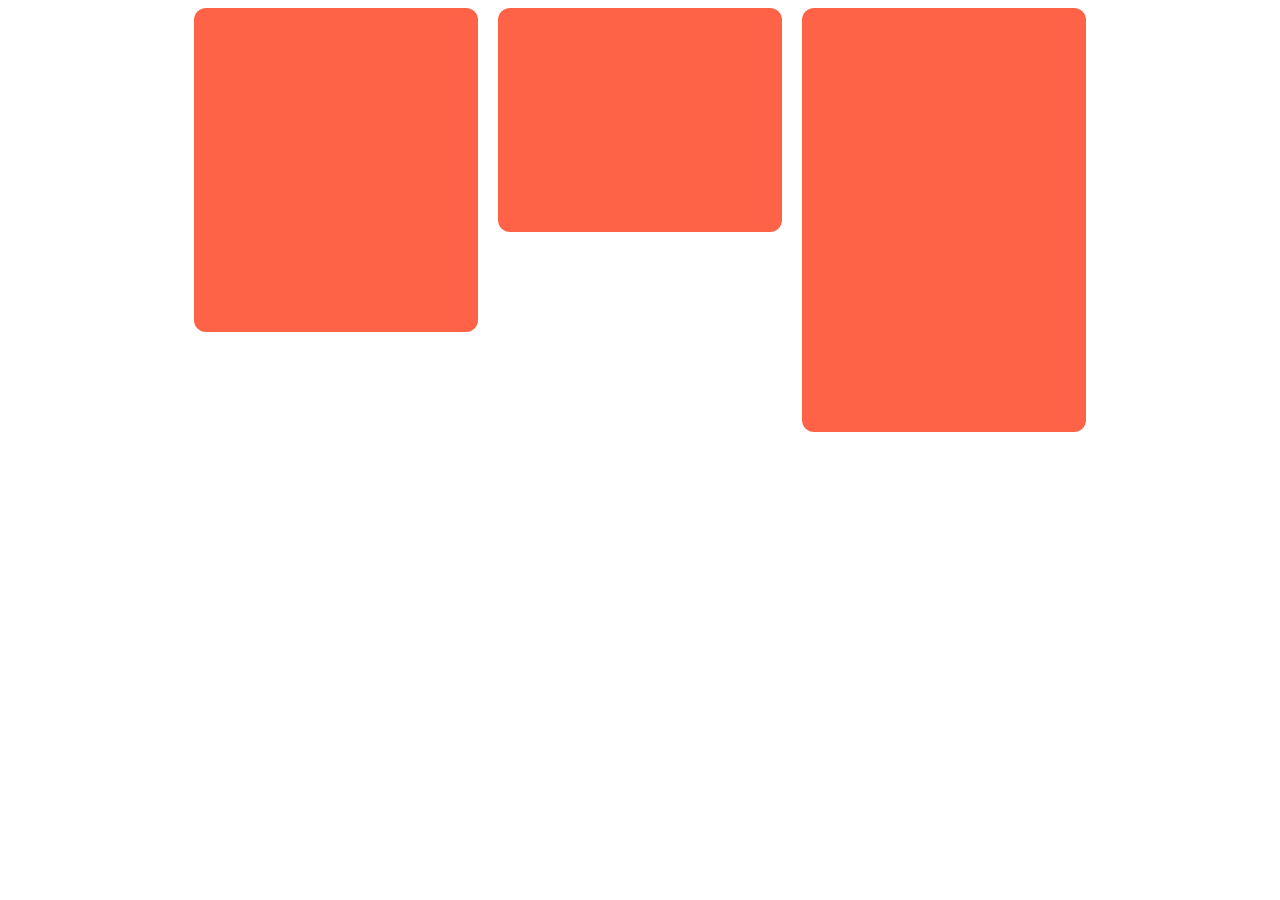
<file: intro.html>
<!DOCTYPE html>
<html lang="en">
<head>
    <meta charset="UTF-8">
    <meta name="viewport" content="width=device-width, initial-scale=1.0">
    <title>Social</title>
    <link rel="stylesheet" href="style.css">
</head>
<body>
    <div class="intro-container">
        <div class="intro-card c1"></div>
        <div class="intro-card c2"></div>
        <div class="intro-card c3"></div>
    </div>
</body>
</html>
</file>
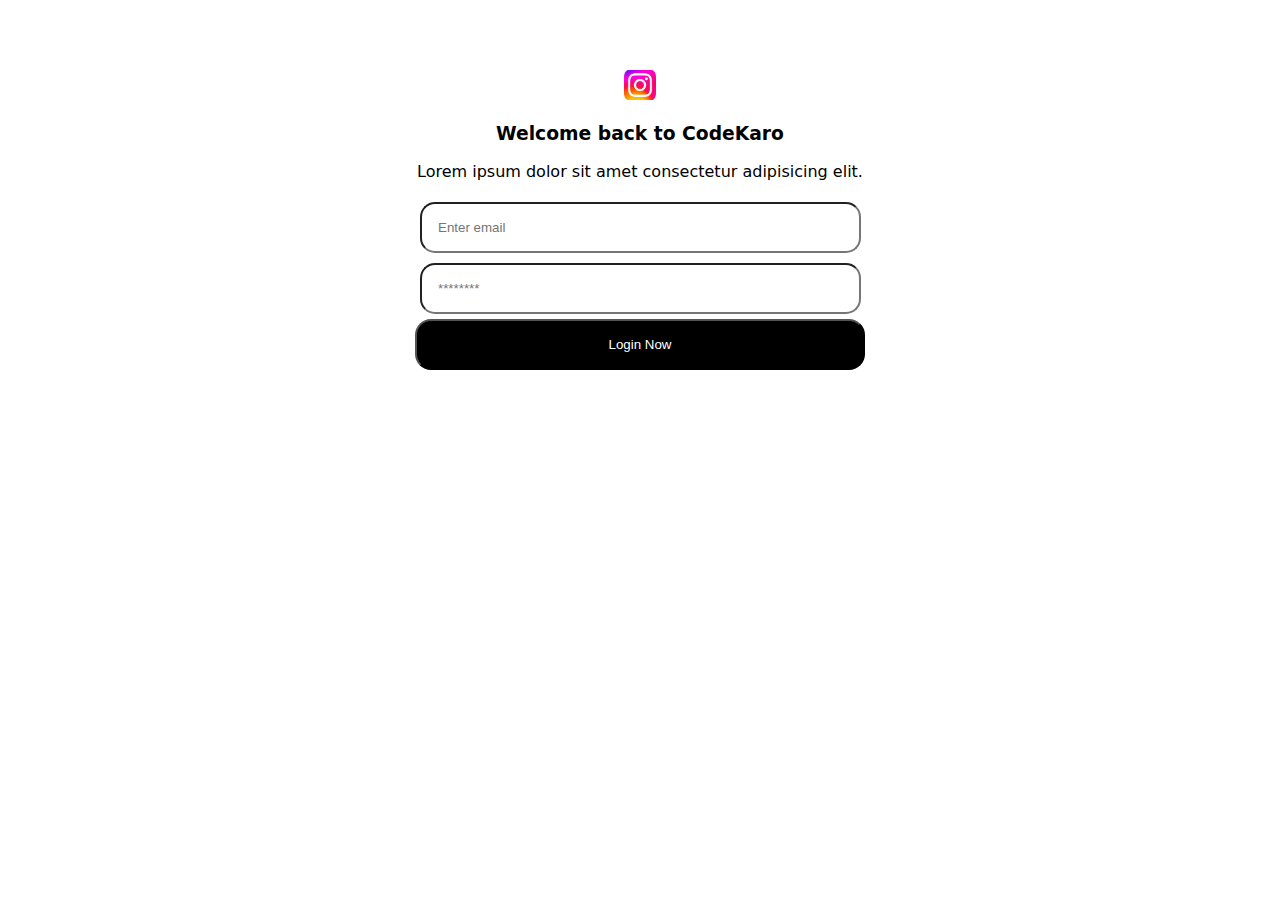
<file: login.html>
<!DOCTYPE html>
<html lang="en">
  <head>
    <meta charset="UTF-8" />
    <meta name="viewport" content="width=device-width, initial-scale=1.0" />
    <title>login</title>
    <link rel="stylesheet" href="./style.css">
  </head>
  <body>
    <div class="login-box" action="" > 
        <img src="./logo.jpg" alt="" height="30px">

      <h3>Welcome back to CodeKaro</h3>
      <p>Lorem ipsum dolor sit amet consectetur adipisicing elit.</p>
      <div class="input">
        <input type="text" placeholder="Enter email" />
        <input type="password" placeholder="********" />
      </div>
      <button onclick="action()">Login Now</button>
    </div>
  </body>
</html>
</file>
<file: style.css>
body{
    font-family: system-ui, -apple-system, BlinkMacSystemFont, 'Segoe UI', Roboto, Oxygen, Ubuntu, Cantarell, 'Open Sans', 'Helvetica Neue', sans-serif;

}
/* flex box is uesd for layout */
.card{
    width: 500px;
    border-radius: 30px;
    border: 1px solid grey;
    padding:10px;
    margin: 20px 0px;   

}
.card img{
    width: 100%;
    border-radius:14px ;
}
.flex{
    display: flex;
    justify-content: center;
}

.icon{
    display: flex;
    justify-content: space-between;
    /* justify-content: space-evenly; */
    margin-top: 20px;

}
.user-details{
    margin: 0 0 10px 0;
    display: flex;
    gap:16px;
    align-items: center;
}

.user-details img{
    height: 40px;
    width: 40px;
    border-radius: 50%;
    
}
.name{
    margin: 0;
}
.username{
    margin: 0;
    font-size: 14px;
    color: rgb(110, 110, 110);
}
.desc{
    font-size: 14px;
}
.card-header{
    position: relative;
}
.tag{
    position:absolute;
    background-color: #ffff;
    font-size: 14px;
    padding: 4px 12px;
    border-radius: 30px;
    bottom: 0;
}
.container
{
    display: flex;
    width: 900px;
    margin: 0px auto;
    gap: 10px;

}
.sidebar{
    width: 300px;
   
}
.intro-container{
    display: flex; gap:20px;
    justify-content: center;
    flex-wrap: wrap;
}
.intro-card{
    width: 260px;
    border-radius:12px;
    background-color: tomato;
    padding: 12px;
    height: 300px;
}
.c1{
    height: 300px;
}
.c2{
    height: 200px;
}
.c3{
    height: 400px;
}
/* if want to align center,bottom,top etc..
property as
align-item:center,baseline,
*/

nav{
    width: 900px;
    margin: 10px auto;
    display: flex;
    justify-content: space-between;
    align-items: center;

}
.logo{
    text-decoration: none;
    font-size: 21px;
    color: blue;
    
}

.links a{
    text-decoration: none;
    color: black;
    margin-left: 12px;
}
/* !importtant means its mandatory */
.Signup-btn{
    background-color: black;
    color: white !important;
    padding: 14px 26px;
    border-radius: 12px;

}
.app{
    display: flex;

}
.app img{
    width: 100px;
}

/* css for login.html */
.login-box{
    margin: 50px auto;
    width:450px ;
    overflow: hidden;
    text-align: center;
    justify-content: center;
    align-items: center;
    padding: 20px;
}
input{
    margin: 50px auto;
    border-radius: 15px;
    width: 90%;
    margin: 0px 20px;
    margin: 5px;
    padding: 16px;

}
button{
    width: 100%;
    padding: 16px;
    border-radius: 16px;
    color: white;
    background-color: black;
  
}
input:focus{
    border:2px solid blue;
    outline: none;
}

/* story container */
.story-container{
    width: 900px;
    margin:  auto;
    display: flex;
    gap: 10px;
}
.story{
    height: 50px;
    width: 50px;
    border-radius: 50%;
    border: 1px solid rgb(97, 39, 9);

}
</file>
